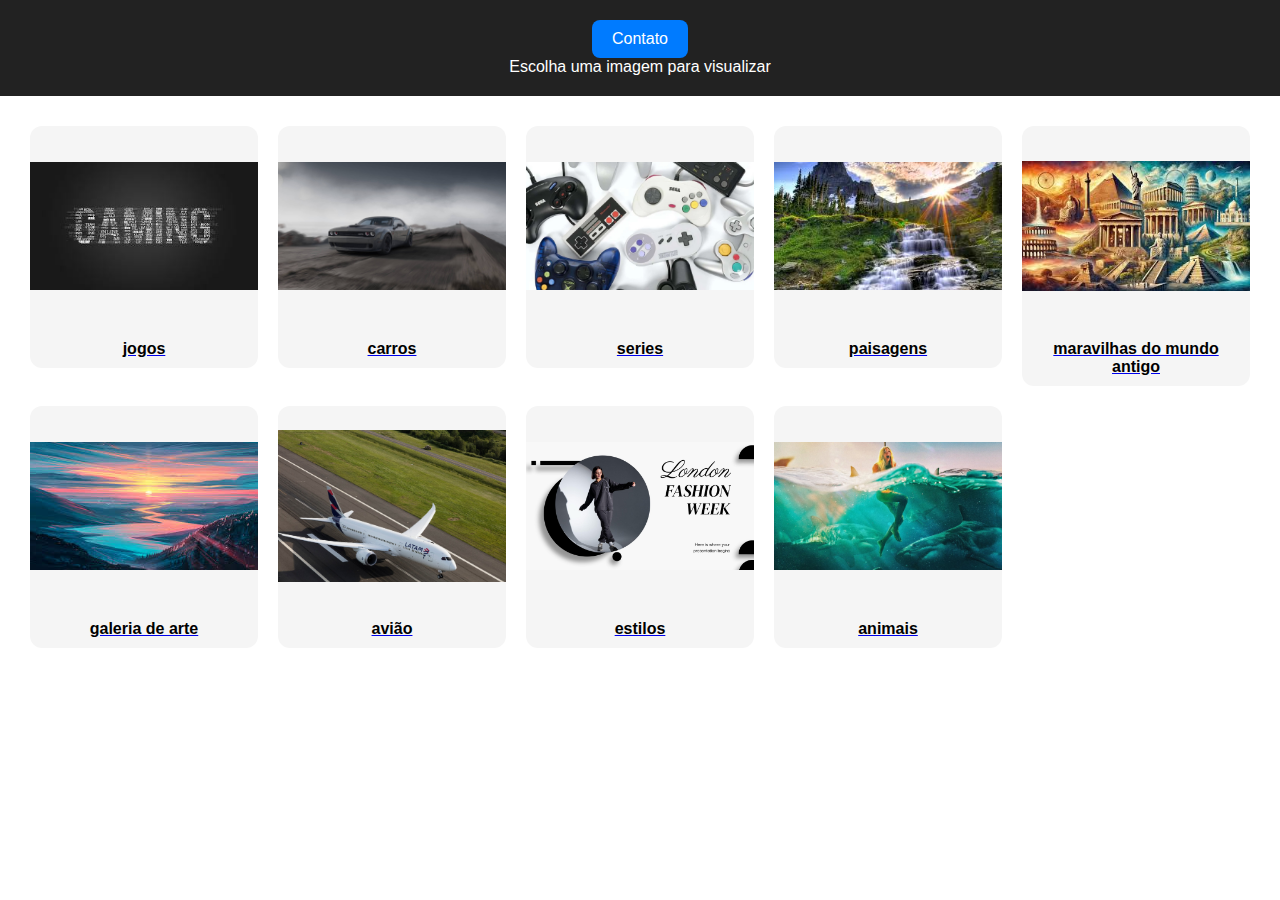
<file: index.html>
<!DOCTYPE html>
<html lang="pt-BR">

<head>
    <meta charset="UTF-8">
    <meta name="viewport" content="width=device-width, initial-scale=1.0">
    <title>Galerias</title>
    <link rel="stylesheet" href="./css/style.css">
</head>

<body>
    <header>
        <nav>
            <a href="contato.html" class="botao">Contato</a>
        </nav>
        <p>Escolha uma imagem para visualizar</p>
         

    </header>
     <main class="galeria">
        <a href="pag1.html"><div class="card"><img src="./img/gaming.jpg" alt="jogo"><p>jogos</p></div></a>
        <a href="pag2.html"><div class="card"><img src="./img/carro-4k-ly05gtgz01buhl15.jpg" alt="carro"><p>carros</p></div></a>
        <a href="pag3.html"><div class="card"><img src="./img/videogames.webp" alt="series"><p>series</p></div></a>
        <a href="pag4.html"><div class="card"><img src="./img/natureza2.jpg" alt="natureza"><p>paisagens</p></div></a>
        <a href="pag5.html"><div class="card"><img src="./img/maravilhas.jpg" alt="maravilhas"><p>maravilhas do mundo antigo</p></div></a>
        <a href="pag6.html"><div class="card"><img src="./img/digital.jpg" alt="arte"><p>galeria de arte</p></div></a>
        <a href="pag7.html"><div class="card"><img src="./img/787-9.jpeg" alt="avião"><p>avião</p></div></a>
        <a href="pag8.html"><div class="card"><img src="./img/fashion.jpg" alt="estilos"><p>estilos</p></div></a>
        <a href="pag9.html"><div class="card"><img src="./img/post_1035_cover.jpg" alt="jogo"><p>animais</p></div></a>
      


     </main> 
    

</body>

</html>
</file>
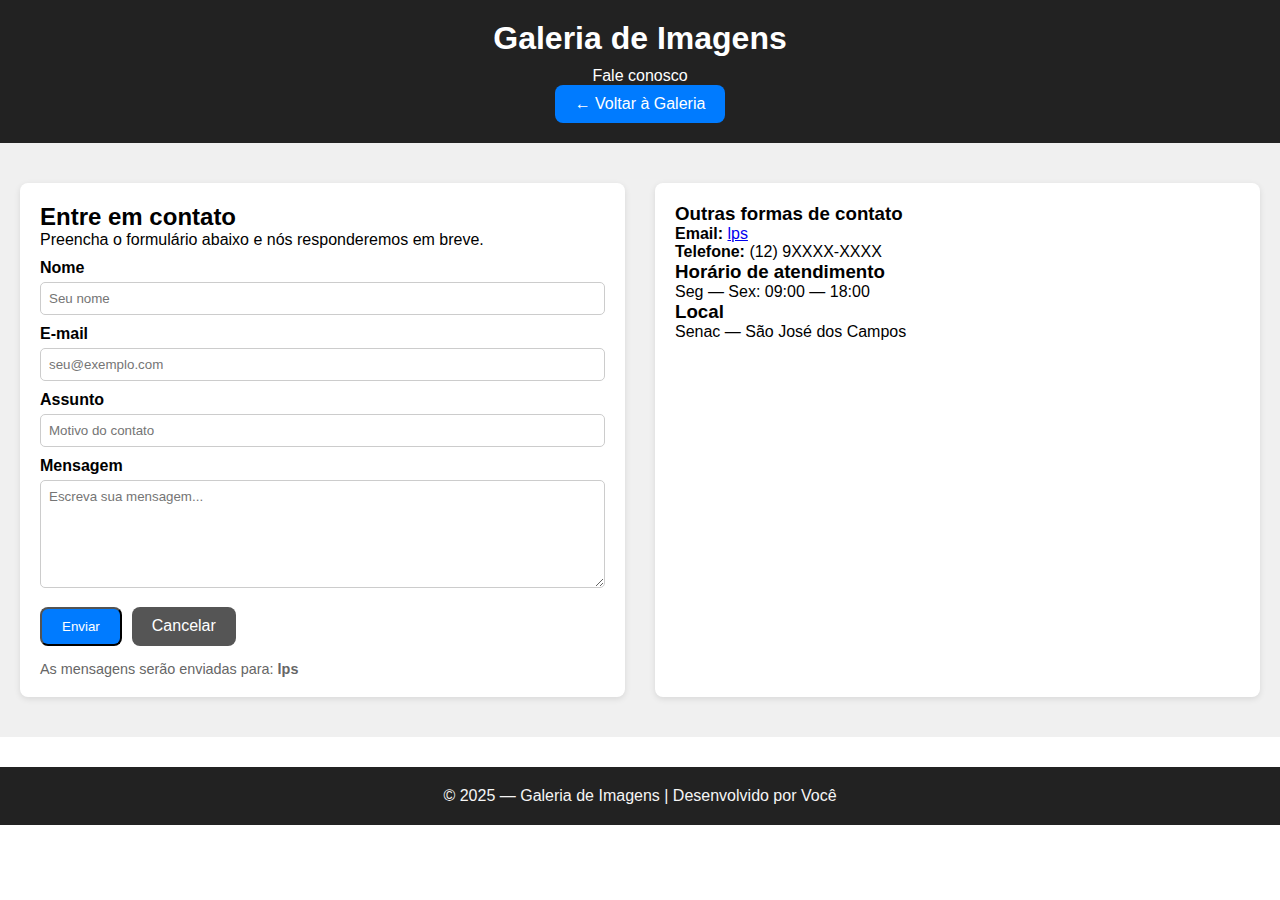
<file: contato.html>
<!DOCTYPE html>
<html lang="pt-BR">
<head>
    <meta charset="utf-8" />
    <meta name="viewport" content="width=device-width, initial-scale=1" />
    <title>Contato — Galeria de Imagens</title>
    <link rel="stylesheet" href="./css/style.css" />
    <style>
        /* Estilos adicionais específicos do contato */
        .container-contato {
            display: flex;
            flex-wrap: wrap;
            gap: 30px;
            padding: 40px 20px;
            background: #f0f0f0;
        }

        .contato-card, .contato-info {
            flex: 1;
            min-width: 300px;
            background: white;
            border-radius: 8px;
            padding: 20px;
            box-shadow: 0 2px 6px rgba(0,0,0,0.1);
        }

        label {
            display: block;
            margin-top: 10px;
            font-weight: bold;
        }

        input, textarea {
            width: 100%;
            margin-top: 5px;
            padding: 8px;
            border: 1px solid #ccc;
            border-radius: 5px;
        }

        .acoes {
            margin-top: 15px;
            display: flex;
            gap: 10px;
        }

        .observacao {
            font-size: 0.9em;
            color: #666;
            margin-top: 15px;
        }

        footer {
            margin-top: 30px;
        }
    </style>
</head>
<body>
    <header>
        <h1>Galeria de Imagens</h1>
        <p>Fale conosco</p>
        <nav>
            <a href="index.html" class="botao">← Voltar à Galeria</a>
        </nav>
    </header>

    <main class="container-contato">
        <!-- ======== FORMULÁRIO DE CONTATO ======== -->
        <section class="contato-card">
            <h2>Entre em contato</h2>
            <p>Preencha o formulário abaixo e nós responderemos em breve.</p>

            <form 
                action="https://formspree.io/f/xanlrala" 
                method="POST" 
                class="form-contato"
                id="formContato">

                <label for="nome">Nome</label>
                <input type="text" id="nome" name="nome" placeholder="Seu nome" required>

                <label for="email">E-mail</label>
                <input type="email" id="email" name="email" placeholder="seu@exemplo.com" required>

                <label for="assunto">Assunto</label>
                <input type="text" id="assunto" name="assunto" placeholder="Motivo do contato">

                <label for="mensagem">Mensagem</label>
                <textarea id="mensagem" name="mensagem" rows="6" placeholder="Escreva sua mensagem..." required></textarea>

                <div class="acoes">
                    <button type="submit" class="botao">Enviar</button>
                    <a href="index.html" class="botao botao-secundario">Cancelar</a>
                </div>

                <p class="observacao">As mensagens serão enviadas para: <strong>lps</strong></p>
            </form>
        </section>

        <!-- ======== INFORMAÇÕES ADICIONAIS ======== -->
        <aside class="contato-info">
            <h3>Outras formas de contato</h3>
            <p><strong>Email:</strong> <a href="mailto:lps">lps</a></p>
            <p><strong>Telefone:</strong> (12) 9XXXX-XXXX</p>

            <h3>Horário de atendimento</h3>
            <p>Seg — Sex: 09:00 — 18:00</p>

            <h3>Local</h3>
            <p>Senac — São José dos Campos</p>
        </aside>
    </main>

    <footer>
        <p>&copy; 2025 — Galeria de Imagens | Desenvolvido por Você</p>
    </footer>

    <script>
        const form = document.getElementById("formContato");
        form.addEventListener("submit", async (e) => {
            e.preventDefault();
            const data = new FormData(form);
            const response = await fetch(form.action, {
                method: form.method,
                body: data,
                headers: { 'Accept': 'application/json' }
            });
            if (response.ok) {
                alert("✅ Mensagem enviada com sucesso! Entraremos em contato em breve.");
                form.reset();
            } else {
                alert("❌ Ocorreu um erro ao enviar. Tente novamente mais tarde.");
            }
        });
    </script>
</body>
</html>
</file>
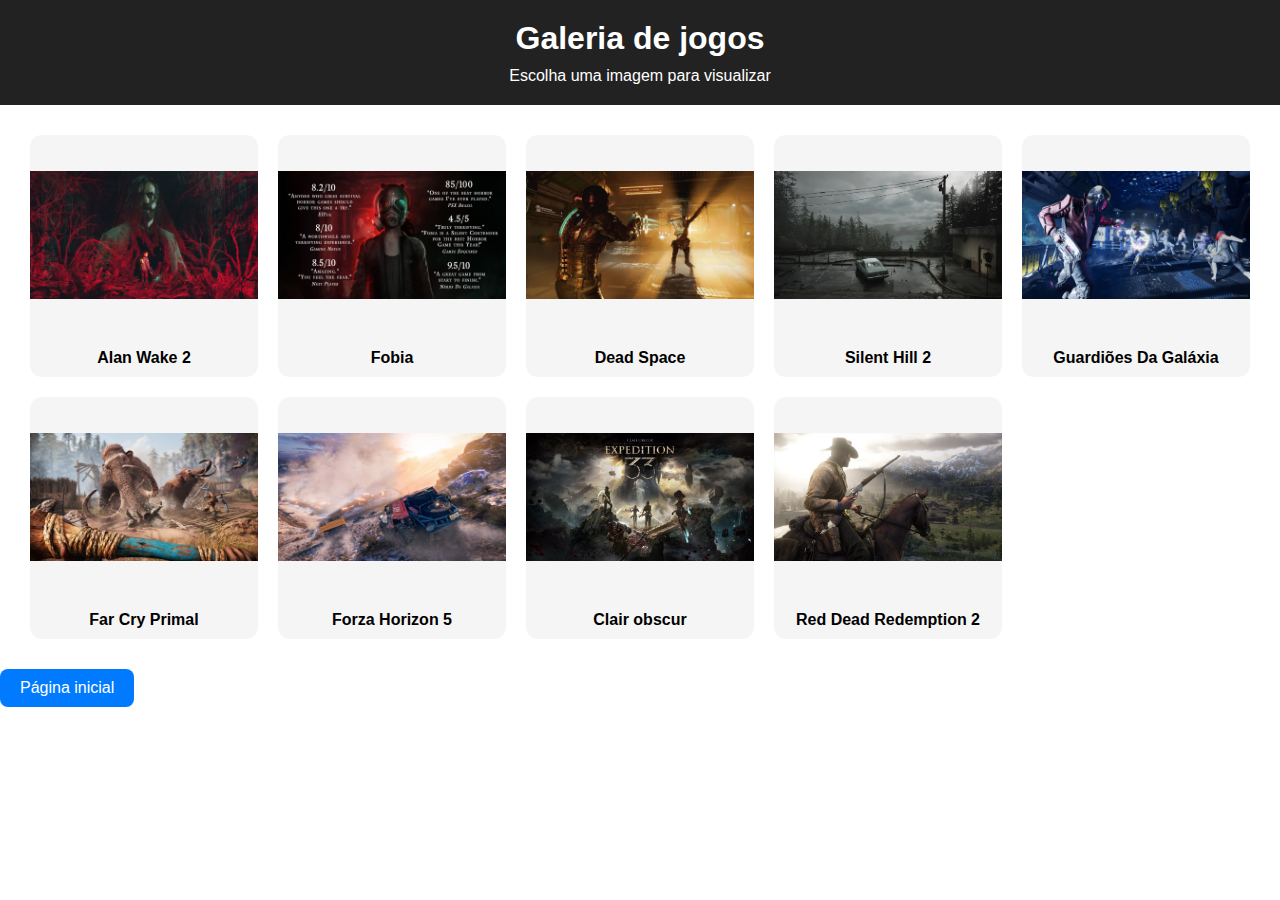
<file: pag1.html>
<!DOCTYPE html>
<html lang="pt-BR">

<head>
    <meta charset="UTF-8">
    <meta name="viewport" content="width=device-width, initial-scale=1.0">
    <title>Document</title>
    <link rel="stylesheet" href="./css/style.css">
</head>

<body>


    <header>
        <h1>Galeria de jogos</h1>
        <p>Escolha uma imagem para visualizar</p>
        <!-- <a href="pag1.html" class="botao">jogos</a> -->

    </header>
    <main class="galeria">
     <div class="card"><img src="./img/jogo 01.jpg" alt="jogo"><p>Alan Wake 2</p></div>
     <div class="card"><img src="./img/fobia.jpg" alt="jogo"><p>Fobia</p></div>
     <div class="card"><img src="./img/dead-space.webp" alt="jogo"><p>Dead Space</p></div>
     <div class="card"><img src="./img/silent-hill-2.jpg" alt="jogo"><p>Silent Hill 2</p></div> 
     <div class="card"><img src="./img/guardiões-da-galáxia.jpg" alt="jogo"><p>Guardiões Da Galáxia</p></div> 
     <div class="card"><img src="./img/far-cry-primal.jpg" alt="jogo"><p>Far Cry Primal</p></div> 
     <div class="card"><img src="./img/forza-horizon-5.jpg" alt="jogo"><p>Forza Horizon 5</p></div> 
     <div class="card"><img src="./img/clair-obscur.webp" alt="jogo"><p>Clair obscur</p></div> 
     <div class="card"><img src="./img/red-dead-redemption-2.jpg" alt="jogo"><p>Red Dead Redemption 2</p></div> 
     


    </main>
    






    <a href="index.html" class="botao">Página inicial</a>

</body>

</html>
</file>
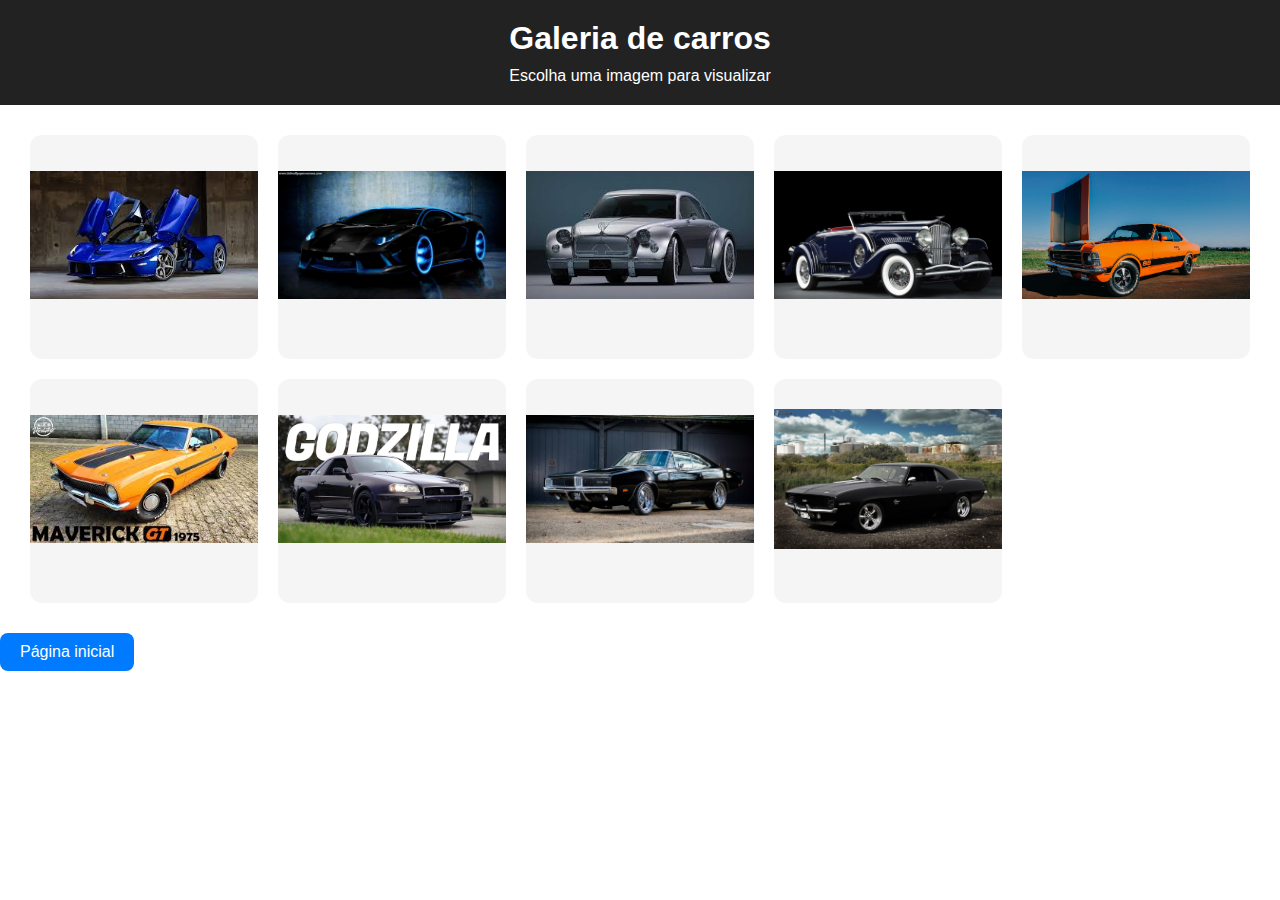
<file: pag2.html>
<!DOCTYPE html>
<html lang="pt-BR">

<head>
    <meta charset="UTF-8">
    <meta name="viewport" content="width=device-width, initial-scale=1.0">
    <title>Document</title>
    <link rel="stylesheet" href="./css/style.css">
</head>

<body>
    <header>
        <h1>Galeria de carros </h1>
        <p>Escolha uma imagem para visualizar</p>
        <!-- <a href="pag1.html" class="botao">jogos</a> -->

    </header>
    <main class="galeria">
        <div class="card"><img src="./img/carro1.jpg" alt="carro">
            <p></p>
        </div>
        <div class="card"><img src="./img/carro2.jpg" alt="carro">
            <p></p>
        </div>
        <div class="card"><img src="./img/carro3.jpg" alt="carro">
            <p></p>
        </div>
        <div class="card"><img src="./img/carro4.jpg" alt="carro">
            <p></p>
        </div>
        <div class="card"><img src="./img/carro5.jpg" alt="carro">
            <p></p>
        </div>
        <div class="card"><img src="./img/carro6.jpg" alt="carro">
            <p></p>
        </div>
        <div class="card"><img src="./img/carro7.jpg" alt="carro">
            <p></p>
        </div>
        <div class="card"><img src="./img/carro8.jpg" alt="carro">
            <p></p>
        </div>
        <div class="card"><img src="./img/carro9.jpg" alt="carro">
            <p></p>
        </div>



    </main>
    <!-- <footer>
        menu <a href="pag1.html" class="botao">jogos</a> -->
    </footer>


    <a href="index.html" class="botao">Página inicial</a>
</body>

</html>
</file>
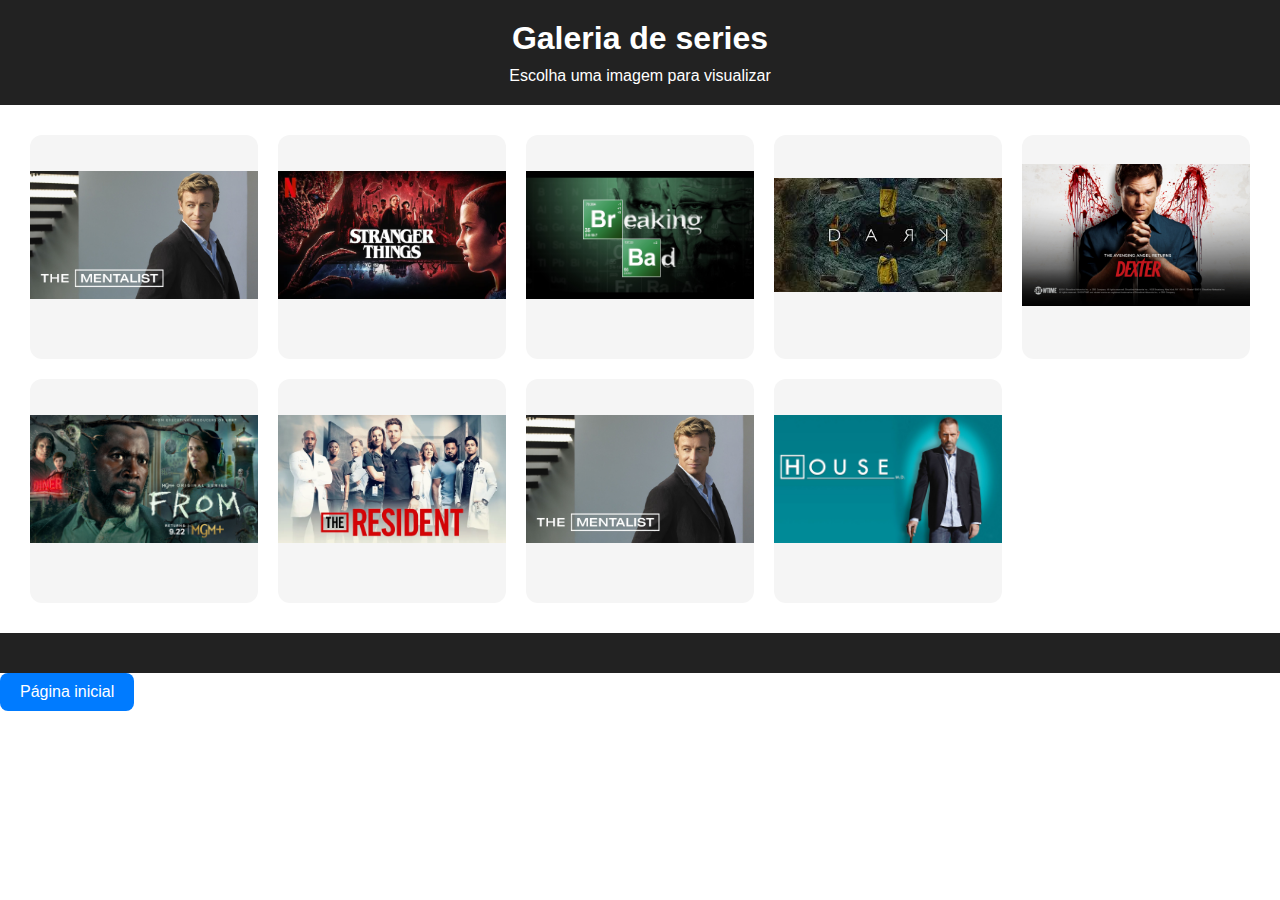
<file: pag3.html>
<!DOCTYPE html>
<html lang="pt-BR">

<head>
    <meta charset="UTF-8">
    <meta name="viewport" content="width=device-width, initial-scale=1.0">
    <title>Document</title>
    <link rel="stylesheet" href="./css/style.css">
</head>

<body>
    <header>
        <h1>Galeria de series</h1>
        <p>Escolha uma imagem para visualizar</p>
      

    </header>
    <main class="galeria">
     <div class="card"><img src="./img/The_Mentalist.jpg" alt="series"><p></p></div>
     <div class="card"><img src="./img/stranger-things.webp" alt="series"><p></p></div>
        <div class="card"><img src="./img/breaking-bad.jpg" alt="series"><p></p></div>
        <div class="card"><img src="./img/dark.jpg" alt="series"><p></p></div>
        <div class="card"><img src="./img/dexter-.jpg" alt="series"><p></p></div>
        <div class="card"><img src="./img/Origem.jpeg" alt="series"><p></p></div>
        <div class="card"><img src="./img/the-resident.webp" alt="series"><p></p></div>
        <div class="card"><img src="./img/The_Mentalist.jpg" alt="series"><p></p></div> 
        <div class="card"><img src="./img/house-md.avif" alt="series"><p></p></div>   
        


    </main>
    <footer>
        <!-- menu <a href="pag1.html" class="botao">jogos</a> -->
    </footer>






    <a href="index.html" class="botao">Página inicial</a>

</body>

</html>
</file>
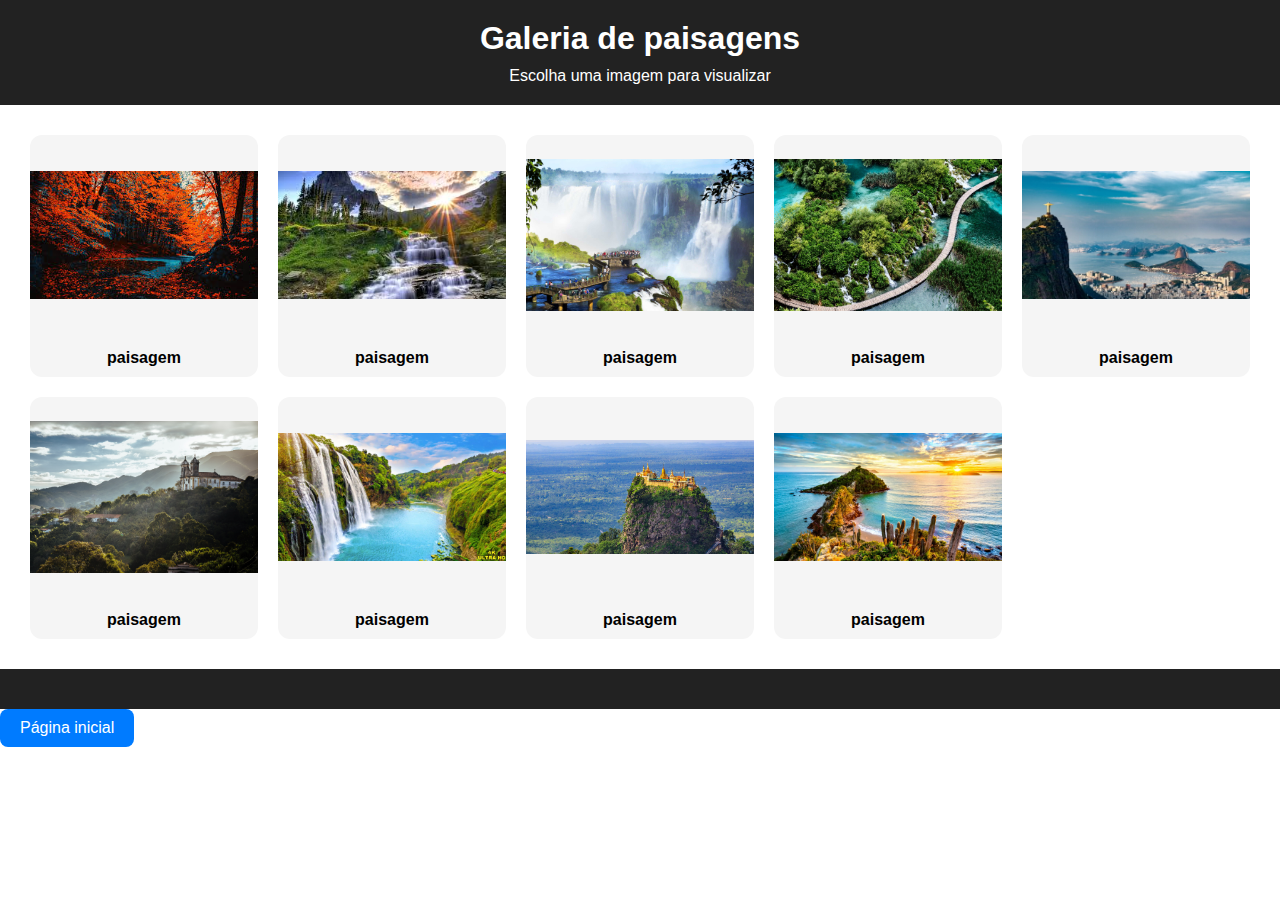
<file: pag4.html>
<!DOCTYPE html>
<html lang="pt-BR">

<head>
    <meta charset="UTF-8">
    <meta name="viewport" content="width=device-width, initial-scale=1.0">
    <title>Document</title>
    <link rel="stylesheet" href="./css/style.css">
</head>

<body>
    <header>
        <h1>Galeria de paisagens</h1>
        <p>Escolha uma imagem para visualizar</p>
        <!-- <a href="pag1.html" class="botao">jogos</a> -->

    </header>
    <main class="galeria">
     <div class="card"><img src="./img/natureza1.jpg" alt="natureza1"><p>paisagem</p></div>
     <div class="card"><img src="./img/natureza2.jpg" alt="natureza2"><p>paisagem</p></div>
     <div class="card"><img src="./img/paisagem3.jpeg" alt="natureza3"><p>paisagem</p></div>
     <div class="card"><img src="./img/paisagem4.jpg" alt="natureza4"><p>paisagem</p></div>
     <div class="card"><img src="./img/paisagem5.jpg" alt="natureza5"><p>paisagem</p></div>
     <div class="card"><img src="./img/paisagem6.jpg" alt="natureza6"><p>paisagem</p></div>
     <div class="card"><img src="./img/paisagem7.jpg" alt="natureza7"><p>paisagem</p></div>
     <div class="card"><img src="./img/paisagem8.jpg" alt="natureza8"><p>paisagem</p></div>
     <div class="card"><img src="./img/paisagem9.jpg" alt="natureza9"><p>paisagem</p></div>


     

        


    </main>
    <footer>
        <!-- menu <a href="pag1.html" class="botao">jogos</a> -->
    </footer>






    <a href="index.html" class="botao">Página inicial</a>

</body>

</html>
</file>
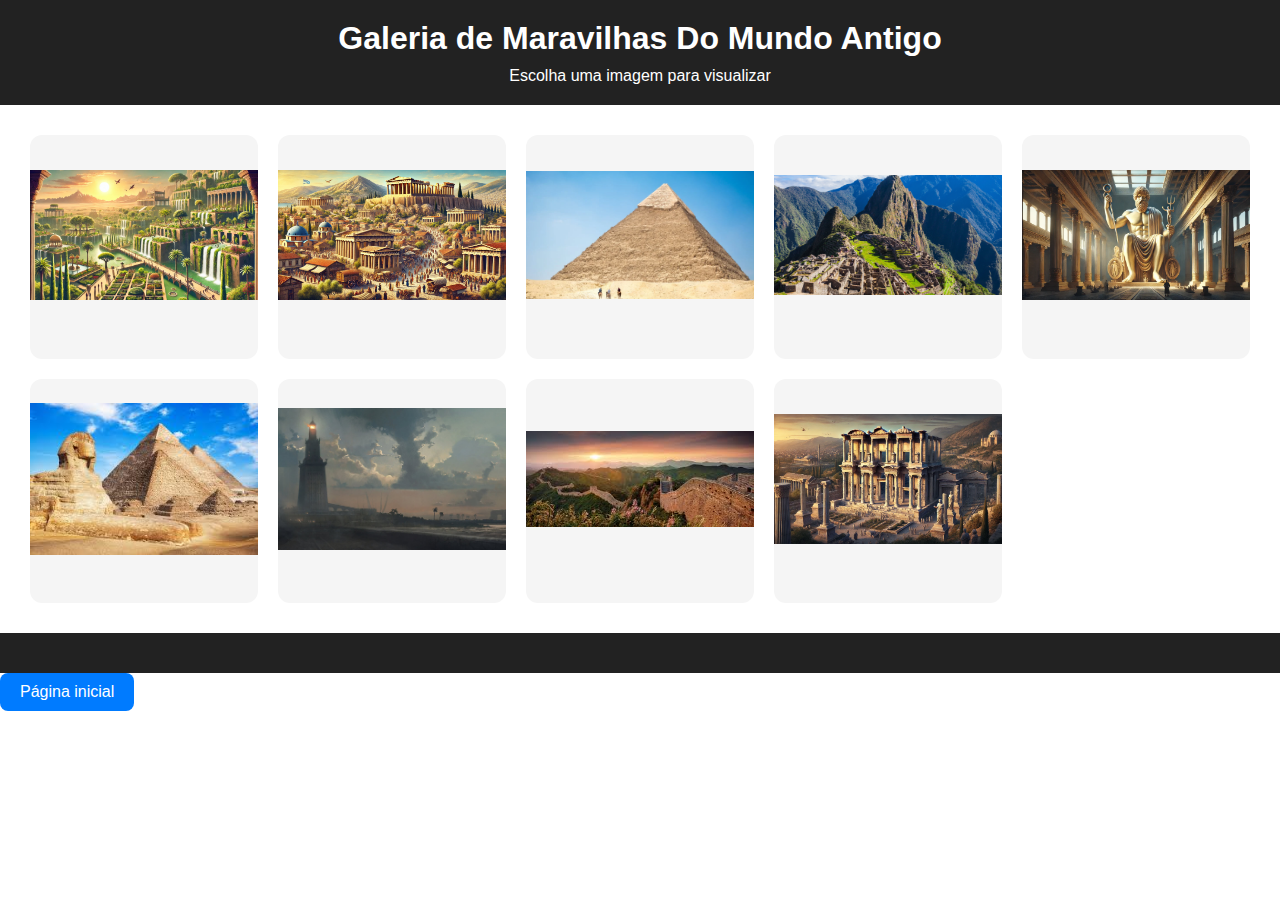
<file: pag5.html>
<!DOCTYPE html>
<html lang="pt-BR">

<head>
    <meta charset="UTF-8">
    <meta name="viewport" content="width=device-width, initial-scale=1.0">
    <title>Document</title>
    <link rel="stylesheet" href="./css/style.css">
</head>

<body>
    <header>
        <h1>Galeria de Maravilhas Do Mundo Antigo</h1>
        <p>Escolha uma imagem para visualizar</p>
        <!-- <a href="pag1.html" class="botao">jogos</a> -->

    </header>
    <main class="galeria">
     <div class="card"><img src="./img/jardins-suspensos-babilonia-1536x878.webp" alt="maravilhas"><p></p></div>
     <div class="card"><img src="./img/mundo-antigo.webp" alt="maravilhas"><p></p></div>
     <div class="card"><img src="./img/gize.webp" alt="maravilhas"><p></p></div>
        <div class="card"><img src="./img/Machu-Picchu_Fonte-Canva.png" alt="maravilhas"><p></p></div>
        <div class="card"><img src="./img/estatua-zeus.webp" alt="maravilhas"><p></p></div>
        <div class="card"><img src="./img/egito.jpg" alt="maravilhas"><p></p></div>
        <div class="card"><img src="./img/farol.jpg" alt="maravilhas"><p></p></div>
        <div class="card"><img src="./img/muralha-china.jpg" alt="maravilhas"><p></p></div>
        <div class="card"><img src="./img/templo-artemis.webp" alt="maravilhas"><p></p></div>

        


    </main>
    <footer>
        <!-- menu <a href="pag1.html" class="botao">jogos</a> -->
    </footer>






    <a href="index.html" class="botao">Página inicial</a>

</body>

</html>
</file>
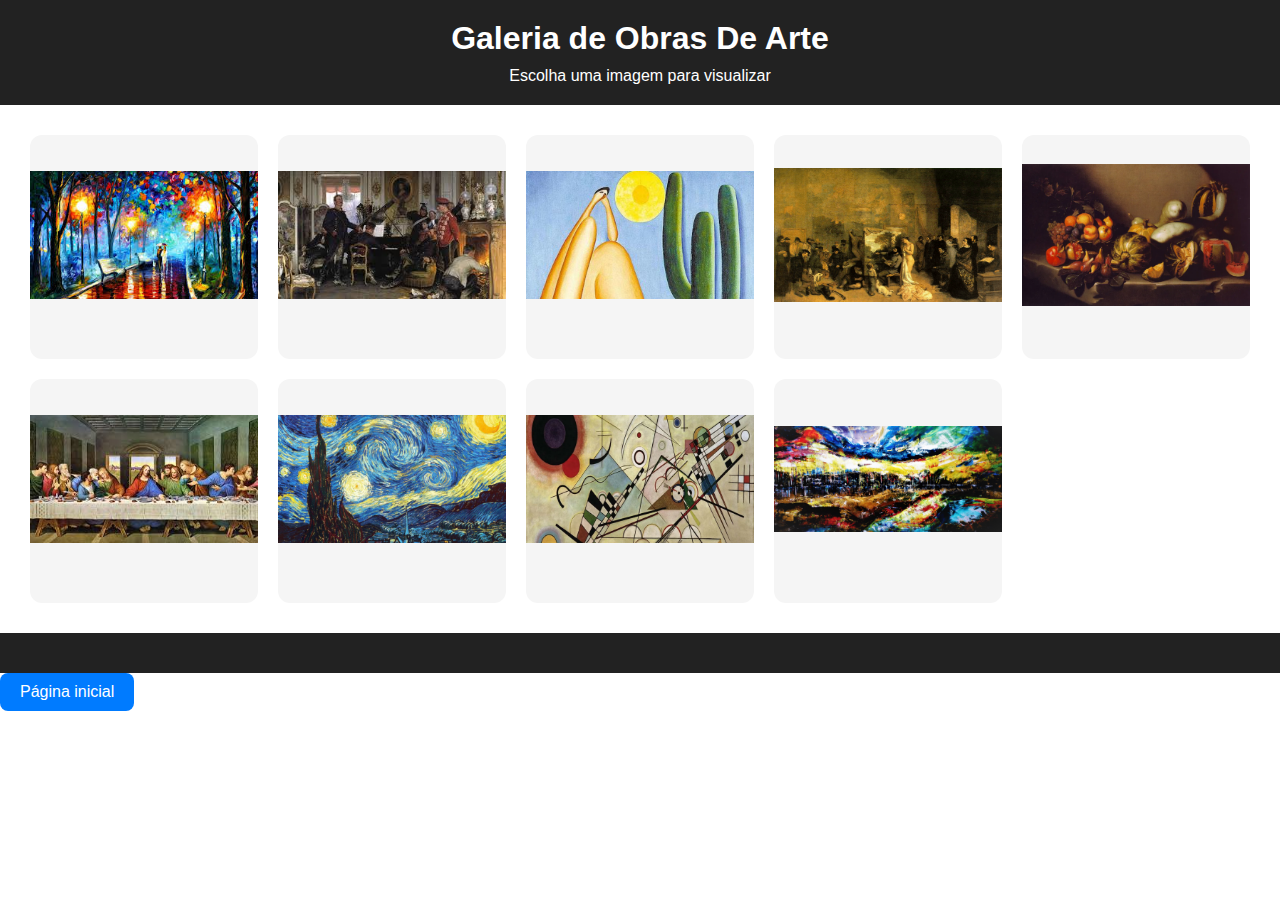
<file: pag6.html>
<!DOCTYPE html>
<html lang="pt-BR">

<head>
    <meta charset="UTF-8">
    <meta name="viewport" content="width=device-width, initial-scale=1.0">
    <title>Document</title>
    <link rel="stylesheet" href="./css/style.css">
</head>

<body>
    <header>
        <h1>Galeria de Obras De Arte</h1>
        <p>Escolha uma imagem para visualizar</p>
        <!-- <a href="pag1.html" class="botao">jogos</a> -->

    </header>
    <main class="galeria">
     <div class="card"><img src="./img/abstrata.jpg" alt="arte"></p></div>
     <div class="card"><img src="./img/arte.jpg" alt="arte"><p></p></div>
     <div class="card"><img src="./img/abaporu.jpeg" alt="arte"><p></p></div>
        <div class="card"><img src="./img/realismo.png" alt="arte"><p></p></div>
        <div class="card"><img src="./img/caravaggio-natureza-morta.webp" alt="arte"><p></p></div>
        <div class="card"><img src="./img/arte3.jpg" alt="arte"><p></p></div>
        <div class="card"><img src="./img/Arte2.jpg" alt="arte"><p></p></div>
        <div class="card"><img src="./img/arte-abstrata.webp" alt="arte"><p></p></div>
        <div class="card"><img src="./img/arte0.jpg" alt="arte"><p></p></div>

        


    </main>
    <footer>
        <!-- menu <a href="pag1.html" class="botao">jogos</a> -->
    </footer>






    <a href="index.html" class="botao">Página inicial</a>

</body>

</html>
</file>
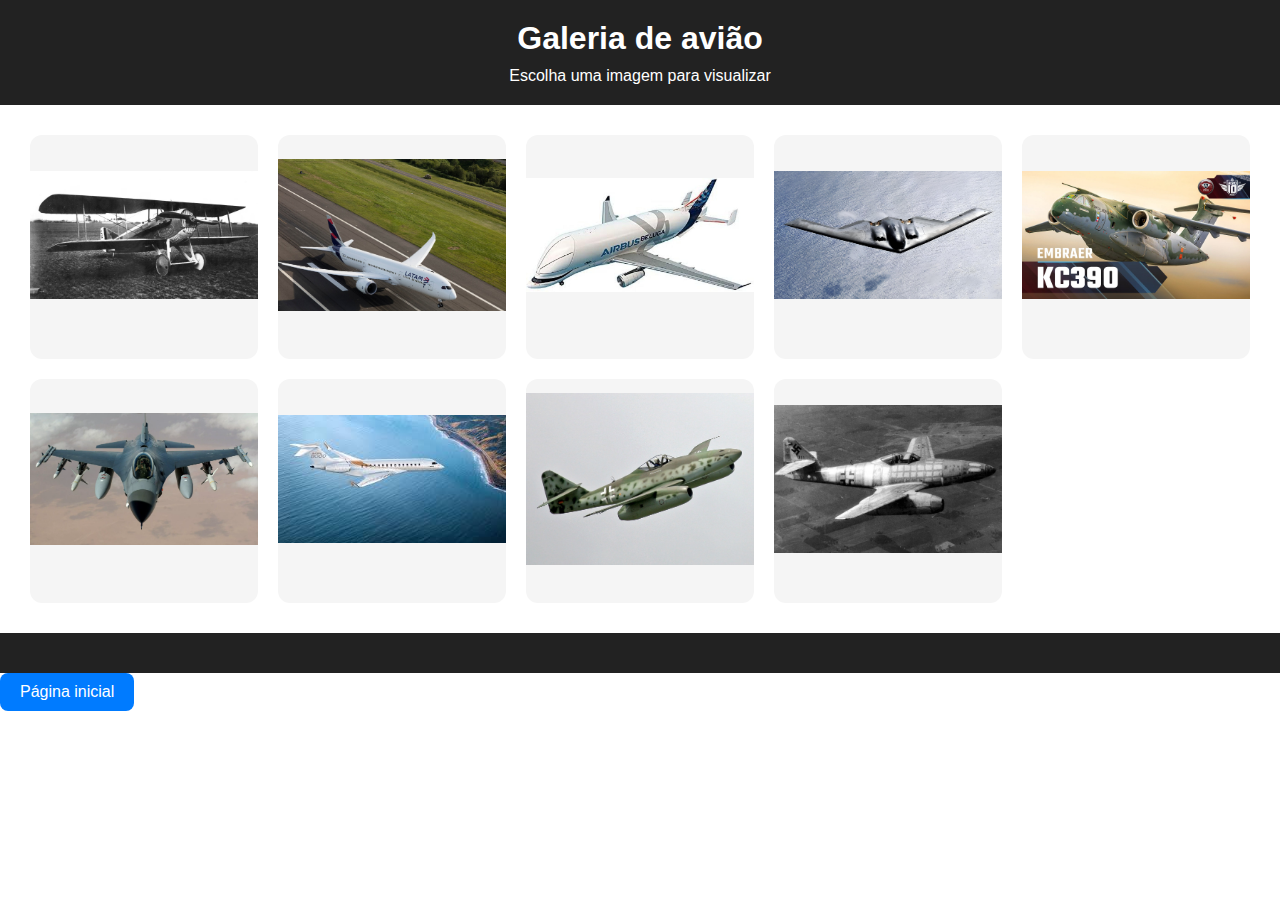
<file: pag7.html>
<!DOCTYPE html>
<html lang="pt-BR">

<head>
    <meta charset="UTF-8">
    <meta name="viewport" content="width=device-width, initial-scale=1.0">
    <title>Document</title>
    <link rel="stylesheet" href="./css/style.css">
</head>

<body>
    <header>
        <h1>Galeria de avião</h1>
        <p>Escolha uma imagem para visualizar</p>
        <!-- <a href="pag1.html" class="botao">jogos</a> -->

    </header>
    <main class="galeria">
     <div class="card"><img src="./img/amammdmd.jpg" alt="avião"><p></p></div>
     <div class="card"><img src="./img/787-9.jpeg" alt="avião"><p></p></div>
        <div class="card"><img src="./img/beluga.jpg" alt="avião"><p></p></div>
        <div class="card"><img src="./img/bombardeiro-furtivo-B-2-Spirit.jpg" alt="avião"><p></p></div>
        <div class="card"><img src="./img/kc390.jpg" alt="avião"><p></p></div>
        <div class="card"><img src="./img/militar.webp" alt="avião"><p></p></div>
        <div class="card"><img src="./img/jato.jpg" alt="avião"><p></p></div>
        <div class="card"><img src="./img/Me_262_flight_show_at_ILA_2006_cropped.jpg" alt="avião"><p></p></div>
        <div class="card"><img src="./img/Messerschmitt_Me_262_Schwable.jpg" alt="avião"><p></p></div>

        


    </main>
    <footer>
        <!-- menu <a href="pag1.html" class="botao">jogos</a> -->
    </footer>






    <a href="index.html" class="botao">Página inicial</a>

</body>

</html>
</file>
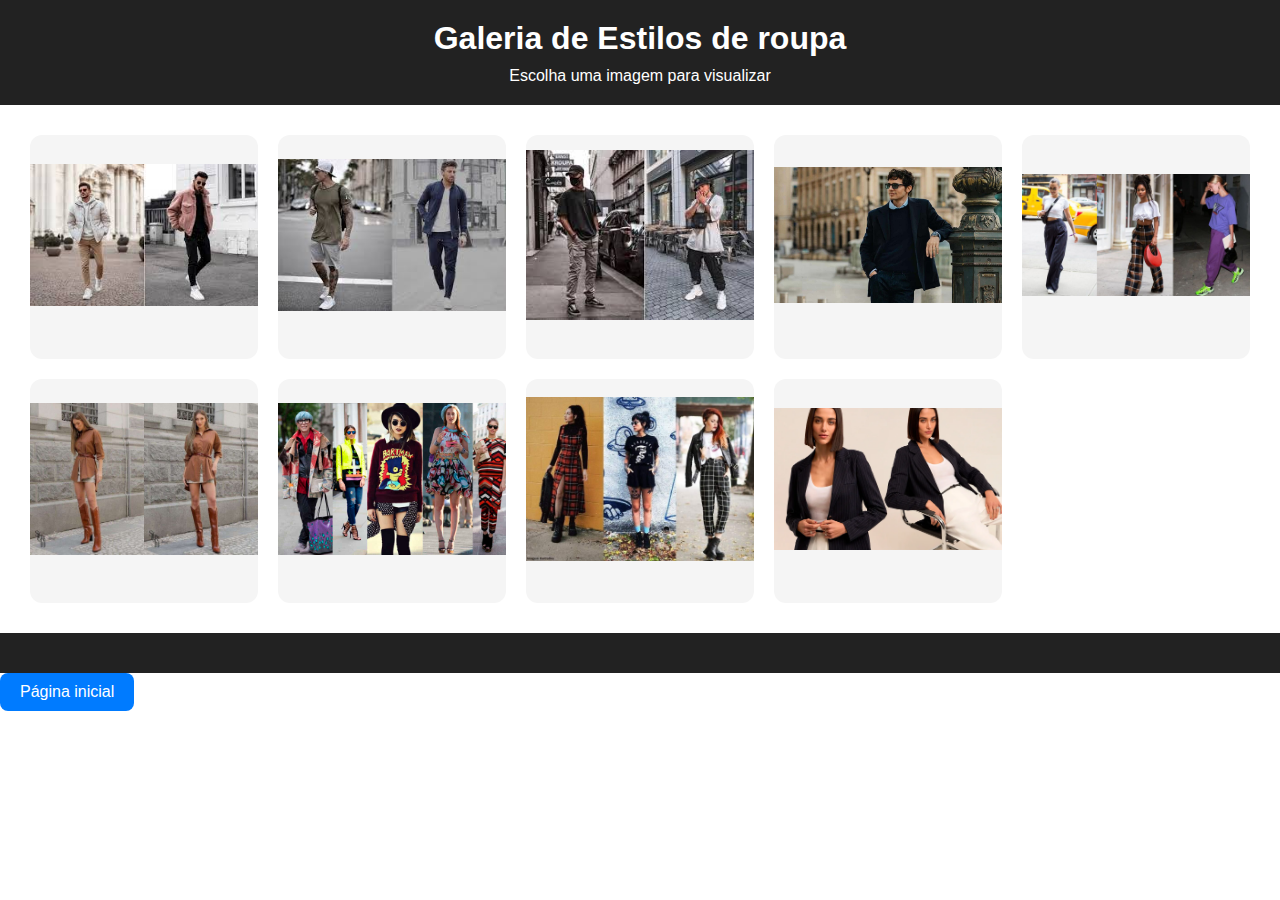
<file: pag8.html>
<!DOCTYPE html>
<html lang="pt-BR">

<head>
    <meta charset="UTF-8">
    <meta name="viewport" content="width=device-width, initial-scale=1.0">
    <title>Document</title>
    <link rel="stylesheet" href="./css/style.css">
</head>

<body>
    <header>
        <h1>Galeria de Estilos de roupa</h1>
        <p>Escolha uma imagem para visualizar</p>
        <!-- <a href="pag1.html" class="botao">jogos</a> -->

    </header>
    <main class="galeria">
     <div class="card"><img src="./img/moda.jfif" alt="estilos"><p></p></div>
     <div class="card"><img src="./img/moda2.jfif" alt="estilos"><p></p></div>
        <div class="card"><img src="./img/moda3.jfif" alt="estilos"><p></p></div>
        <div class="card"><img src="./img/mod04=5.jpg" alt="estilos"><p></p></div>
         <div class="card"><img src="./img/moda05.jpg" alt="estilos"><p></p></div>
          <div class="card"><img src="./img/moda6.jpg" alt="estilos"><p></p></div>
          <div class="card"><img src="./img/moda7.jpg" alt="estilos"><p></p></div>
            <div class="card"><img src="./img/moda8 (2).jpg" alt="estilos"><p></p></div>
            <div class="card"><img src="./img/moda9.webp" alt="estilos"><p></p></div>



    </main>
    <footer>
        <!-- menu <a href="pag1.html" class="botao">jogos</a> -->
    </footer>






    <a href="index.html" class="botao">Página inicial</a>

</body>

</html>
</file>
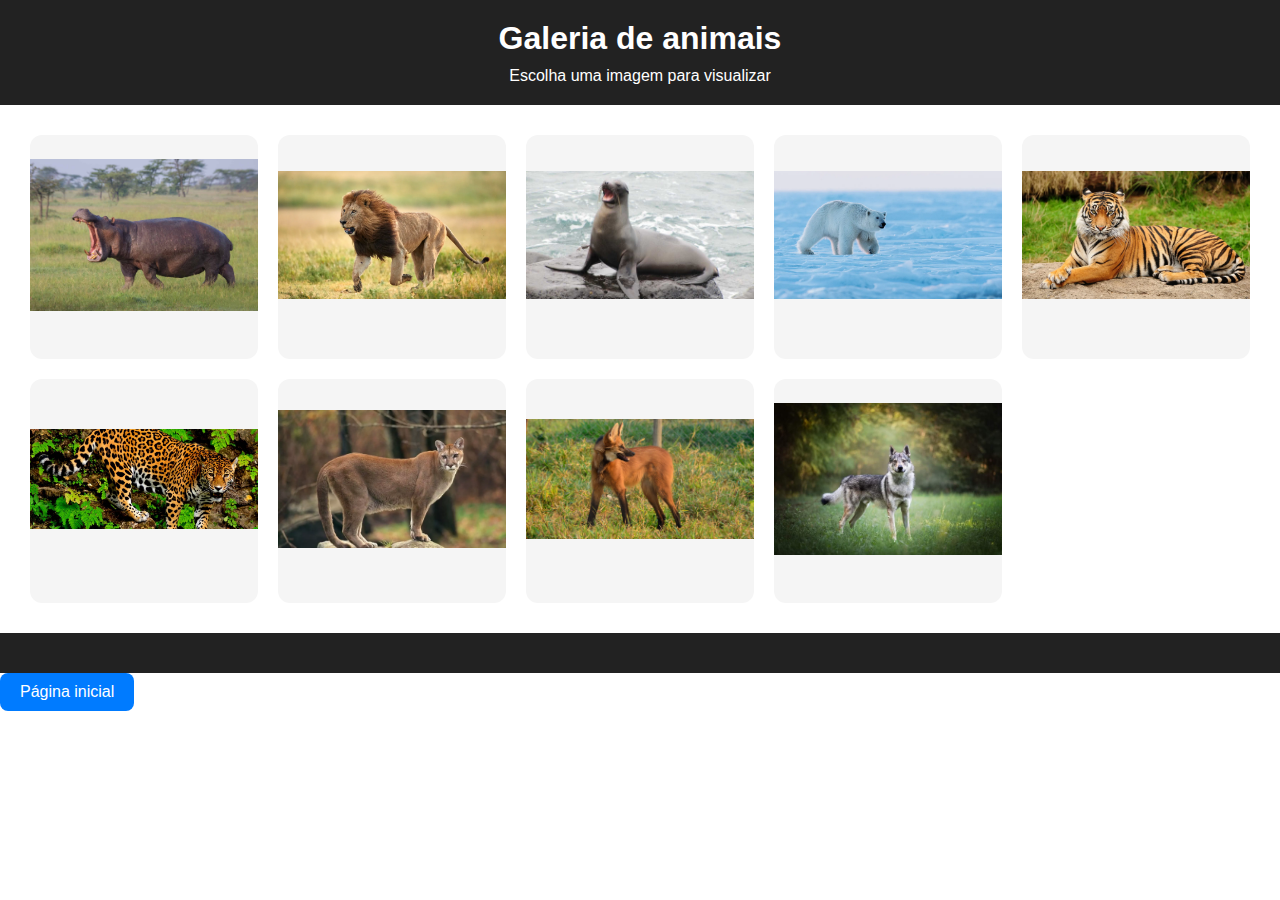
<file: pag9.html>
<!DOCTYPE html>
<html lang="pt-BR">

<head>
    <meta charset="UTF-8">
    <meta name="viewport" content="width=device-width, initial-scale=1.0">
    <title>Document</title>
    <link rel="stylesheet" href="./css/style.css">
</head>

<body>
    <header>
        <h1>Galeria de animais</h1>
        <p>Escolha uma imagem para visualizar</p>
        <!-- <a href="pag1.html" class="botao">jogos</a> -->

    </header>
    <main class="galeria">
        <div class="card"><img src="./img/hipopotamo-1.jpg" alt="animais">
            <p></p>
        </div>
        <div class="card"><img src="./img/leão.webp" alt="animais">
            <p></p>
        </div>
        <div class="card"><img src="./img/leao-marinho.jpg" alt="animais">
            <p></p>
        </div>
        <div class="card"><img src="./img/urso-polar.webp" alt="animais">
            <p></p>
        </div>
        <div class="card"><img src="./img/tigre.webp" alt="animais">
            <p></p>
        </div>
        <div class="card"><img src="./img/onça-pintada.jpg" alt="animais">
            <p></p>
        </div>
        <div class="card"><img src="./img/onca-parda.webp" alt="animais">
            <p></p>
        </div>
        <div class="card"><img src="./img/lobo-guara.jpg" alt="animais">
            <p></p>
        </div>
        <div class="card"><img src="./img/caracteristicas-da-raca-cao-lobo-tchecoslovaco.jpg" alt="animais">
            <p></p>
        </div>




    </main>
    <footer>
        <!-- menu <a href="pag1.html" class="botao">jogos</a> -->
    </footer>






    <a href="index.html" class="botao">Página inicial</a>

</body>

</html>
</file>
<file: css/style.css>
* {
    margin: 0;
    padding: 0;
    box-sizing: border-box;
    font-family: 'Segoe UI', Arial, sans-serif;
}

/* cabeçalho */
header {
    background-color: #222;
    color: white;
    padding: 20px;
    text-align: center;
}

header h1 {
    font-size: 2em;
    margin-bottom: 10px;
}

/*galeria de imagens */
.galeria {
    display: grid;
    grid-template-columns: repeat(auto-fit, minmax(200px, 1fr));
    gap: 20px;
    padding: 30px;
}

.card {
    color: black;
    background-color: #f5f5f5;
    border-radius: 12px;
    overflow: hidden;
    text-align: center;
    transition: transform 0.2s, box-shadow 0.2s;
}

.card:hover {
    transform: scale(1.05);
    box-shadow: 0 4px 15px rgba(0, 0, 0, 0.2);
}

.card img {
    width: 100%;
    height: 200px;
    object-fit: contain;
}

.card p {
    padding: 10px;
    font-weight: bold;
}

/* rodapé */
footer {
    text-align: center;
    color: #f5f5f5;
    padding: 20px;
    background-color: #222;
}
.botao{
    display: inline-block;
    background-color: #007bff;
    color: white;
    padding: 10px 20px;
    border-radius: 8px;
    text-decoration: none;
    transition: background-color 0.3s;

}
.botao:hover {
    background-color: #0056b3;
}
.botao-secundario {
    background: #555;
}
/* Contato */
.container-contato {
    display: flex;
    flex-wrap: wrap;
    gap: 30px;
    padding: 20px;
}

.contato-card, .contato-info {
    flex: 1;
    min-width: 300px;
    background: white;
    border-radius: 8px;
    padding: 20px;
    box-shadow: 0 2px 6px rgba(0,0,0,0.1);
}

label {
    display: block;
    margin-top: 10px;
}

input, textarea {
    width: 100%;
    margin-top: 5px;
    padding: 8px;
    border: 1px solid #ccc;
    border-radius: 5px;
}
</file>
